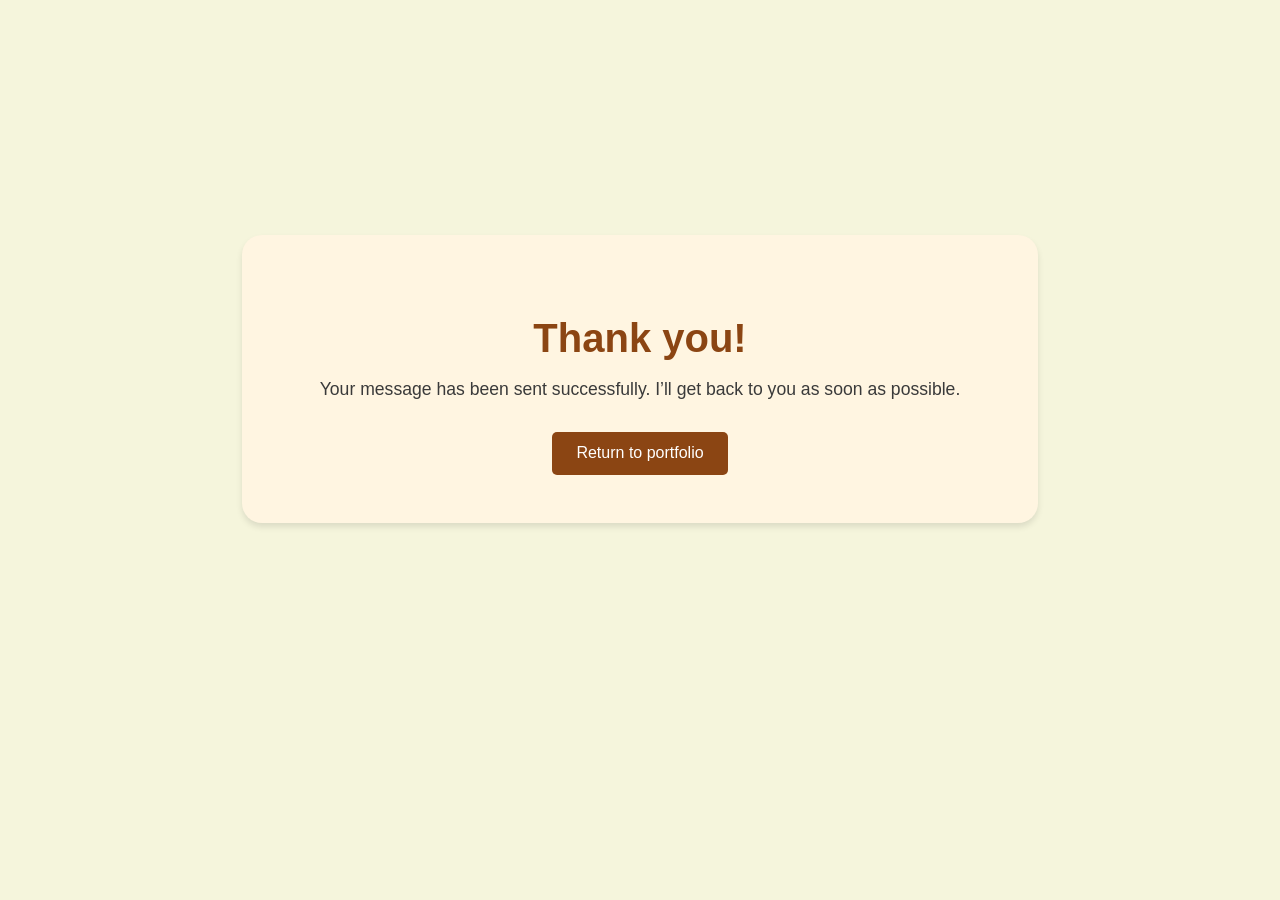
<file: thank-you.html>
<!DOCTYPE html>
<html lang="en">
<head>
    <meta charset="UTF-8">
    <meta name="viewport" content="width=device-width, initial-scale=1.0">
    <title>Thank You | Zamil Sheikh</title>
    <meta name="description" content="Thank you for contacting Zamil Sheikh. Your message has been received.">
    <link rel="stylesheet" href="styles.css">
</head>
<body>
    <main class="thank-you-page">
        <section class="thank-you-card">
            <h1>Thank you!</h1>
            <p>Your message has been sent successfully. I’ll get back to you as soon as possible.</p>
            <a class="btn" href="index.html">Return to portfolio</a>
        </section>
    </main>
</body>
</html>
</file>
<file: styles.css>
:root {
    --bg: #f5f5dc;
    --surface: #fff5e1;
    --text: #3a3a3a;
    --accent: #8b4513;
    --accent-dark: #5a2d0c;
    --muted: #6f6f6f;
    --shadow: 0 4px 6px rgba(0, 0, 0, 0.1);
}

body {
    font-family: 'Poppins', sans-serif;
    background-color: var(--bg);
    color: var(--text);
    margin: 0;
    padding: 0;
}

body.dark-theme {
    --bg: #1f1f1f;
    --surface: #292929;
    --text: #f3f3f3;
    --accent: #ffb347;
    --accent-dark: #ff9a1b;
    --muted: #c5c5c5;
    --shadow: 0 4px 10px rgba(0, 0, 0, 0.35);
}

/* Skip link visible on focus for keyboard users */
.skip-link {
    position: absolute;
    left: -999px;
    top: auto;
    width: 1px;
    height: 1px;
    overflow: hidden;
}
.skip-link:focus {
    position: static;
    width: auto;
    height: auto;
    padding: 0.5rem 1rem;
    background: var(--accent);
    color: #fff;
    z-index: 9999;
    border-radius: 4px;
}

nav {
    display: flex;
    justify-content: space-between;
    align-items: center;
    background-color: var(--surface);
    padding: 1rem 2rem;
    box-shadow: var(--shadow);
}

.logo img {
    max-width: 100px;
    height: auto;
}

.theme-toggle {
    border: none;
    background-color: var(--accent);
    color: #fff;
    font-weight: bold;
    padding: 0.65rem 1rem;
    border-radius: 999px;
    cursor: pointer;
    transition: background-color 0.3s ease;
}

.theme-toggle:hover,
.theme-toggle:focus {
    background-color: var(--accent-dark);
    outline: none;
}

nav ul {
    list-style: none;
    display: flex;
    gap: 1.5rem;
}

nav ul li a {
    text-decoration: none;
    color: var(--text);
    transition: color 0.3s;
}

nav ul li a:hover {
    color: var(--accent);
}

header {
    text-align: center;
    padding: 4rem 2rem;
    background-color: var(--surface);
}

.profile-pic {
    width: 150px;
    height: 150px;
    border-radius: 50%;
    margin-bottom: 1rem;
}

/* Focus styles for accessibility */
a:focus, button:focus, .btn:focus, .work-option:focus {
    outline: 3px solid #ffd9b3;
    outline-offset: 2px;
}

.hero-title {
    font-size: 2.5rem;
    color: var(--accent);
}

.hero-subtitle {
    font-size: 1.2rem;
    color: var(--text);
}

section {
    padding: 3rem 2rem;
    text-align: center;
}

.about-container {
    display: flex;
    align-items: center;
    justify-content: center;
    gap: 3rem;
    max-width: 1000px;
    margin: auto;
    text-align: left;
    padding: 2rem;
}

.about-img {
    width: 250px;
    height: 250px;
    border-radius: 50%;
    object-fit: cover;
    box-shadow: 0 4px 8px rgba(0, 0, 0, 0.1);
    transition: transform 0.3s ease-in-out;
}

.about-img:hover {
    transform: scale(1.05);
}

.about-text {
    max-width: 500px;
}

.about-text h2 {
    font-size: 2rem;
    color: var(--accent);
    margin-bottom: 1rem;
}

.about-text p {
    font-size: 1.1rem;
    line-height: 1.6;
    color: var(--text);
}

.thank-you-page {
    min-height: 70vh;
    display: grid;
    place-items: center;
    padding: 4rem 2rem;
    background-color: var(--bg);
}

.thank-you-card {
    background: var(--surface);
    padding: 3rem;
    max-width: 700px;
    width: 100%;
    text-align: center;
    border-radius: 20px;
    box-shadow: var(--shadow);
}

.thank-you-card h1 {
    font-size: 2.5rem;
    margin-bottom: 1rem;
    color: var(--accent);
}

.thank-you-card p {
    font-size: 1.1rem;
    color: var(--text);
    margin-bottom: 2rem;
}

@media screen and (max-width: 768px) {
    .about-container {
        flex-direction: column;
        text-align: center;
    }
    
    .about-img {
        width: 200px;
        height: 200px;
    }
}


.gallery {
    display: grid;
    grid-template-columns: repeat(3, 1fr); /* 3 columns for desktops */
    gap: 1.5rem; /* Consistent spacing */
    justify-items: center; /* Center align items */
    margin-top: 2rem;
    padding: 0 1rem; /* Adds slight padding for mobile */
}

.gallery .item img {
    width: 120px; /* Adjusted for mobile friendliness */
    height: 120px;
    border-radius: 50%;
    object-fit: contain;
    background-color: var(--surface);
    border: 2px solid var(--accent);
    padding: 8px;
    box-shadow: var(--shadow);
    transition: transform 0.3s ease-in-out;
}

.gallery .item img:hover {
    transform: scale(1.1);
}

/* Responsive Adjustments */
@media screen and (max-width: 900px) {
    .gallery {
        grid-template-columns: repeat(2, 1fr); /* 2 columns for tablets */
    }
}

@media screen and (max-width: 600px) {
    .gallery {
        grid-template-columns: 1fr; /* 1 column for mobile */
        gap: 1rem; /* Reduce gap for smaller screens */
    }

    .gallery .item img {
        width: 100px; /* Slightly smaller logos for mobile */
        height: 100px;
    }
}


.item img {
    width: 100%;
    border-radius: 10px;
    transition: transform 0.3s;
}

.item img:hover {
    transform: scale(1.05);
}

.btn {
    display: inline-block;
    padding: 0.8rem 1.5rem;
    background-color: var(--accent);
    color: white;
    text-decoration: none;
    border-radius: 5px;
    transition: background-color 0.3s;
}

.btn:hover {
    background-color: var(--accent-dark);
}

.contact-section {
    background-color: var(--surface);
    padding: 3rem 2rem;
    max-width: 900px;
    margin: 0 auto;
    border-radius: 16px;
    box-shadow: var(--shadow);
    margin-bottom: 2rem;
}

.contact-section h2 {
    color: var(--accent);
    margin-bottom: 1.5rem;
}

.contact-form {
    display: grid;
    gap: 1rem;
    text-align: left;
}

.contact-form label {
    font-weight: 600;
    color: var(--text);
}

.contact-form input,
.contact-form textarea {
    width: 100%;
    padding: 0.9rem 1rem;
    border: 1px solid #ccc;
    border-radius: 8px;
    background: #fff;
    color: var(--text);
    font-size: 1rem;
}

body.dark-theme .contact-form input,
body.dark-theme .contact-form textarea {
    background: #3a3a3a;
    border-color: #555;
    color: #f3f3f3;
}

.contact-form textarea {
    resize: vertical;
    min-height: 140px;
}

.contact-form .btn {
    width: fit-content;
}

.contact-note {
    margin-top: 0.5rem;
    color: var(--muted);
    font-size: 0.95rem;
}

.form-status {
    margin-top: 1rem;
    padding: 1rem;
    border-radius: 10px;
    font-weight: 600;
    display: none;
}

.form-status.success {
    background-color: #e6f9ed;
    color: #1b5e20;
    border: 1px solid #8bc34a;
}

.form-status.error {
    background-color: #fdecea;
    color: #b71c1c;
    border: 1px solid #ef5350;
}

body.dark-theme .form-status.success {
    background-color: #264d22;
    color: #dcedc8;
    border-color: #a5d6a7;
}

body.dark-theme .form-status.error {
    background-color: #4a0f0f;
    color: #ffcdd2;
    border-color: #ef9a9a;
}

footer {
    background-color: var(--surface);
    padding: 2rem;
    text-align: center;
}

footer a {
    color: var(--accent);
    text-decoration: none;
    transition: color 0.3s;
}

footer a:hover {
    color: var(--accent-dark);
}

.work-options {
    display: flex;
    justify-content: center;
    gap: 2rem;
    margin-top: 1.5rem;
}

.work-option {
    padding: 1rem 2rem;
    background-color: var(--accent);
    color: white;
    text-decoration: none;
    border-radius: 5px;
    transition: background-color 0.3s;
    font-weight: bold;
}

.work-option:hover {
    background-color: var(--accent-dark);
}

.gallery {
    display: none; /* Hide sections initially */
    margin-top: 2rem;
}

#logos:target,
#websites:target {
    display: grid;
}


@media screen and (max-width: 768px) {
    nav {
        flex-direction: column;
        align-items: center;
    }
    
    nav ul {
        flex-direction: column;
        text-align: center;
        padding: 0;
    }
    
    nav ul li {
        margin: 0.5rem 0;
    }

    .about-container {
        flex-direction: column;
        text-align: center;
    }
}
/* Lightbox Overlay */
#lightbox {
    display: none; /* Hidden by default */
    position: fixed;
    top: 0;
    left: 0;
    width: 100%;
    height: 100%;
    background: rgba(0, 0, 0, 0.8);
    justify-content: center;
    align-items: center;
    z-index: 1000;
}

/* Lightbox Image */
#lightbox img {
    max-width: 90%;
    max-height: 90%;
    border-radius: 10px;
    box-shadow: 0 4px 10px rgba(255, 255, 255, 0.5);
}

/* Close Button */
#lightbox .close {
    position: absolute;
    top: 15px;
    right: 20px;
    font-size: 2rem;
    color: white;
    cursor: pointer;
}
</file>
